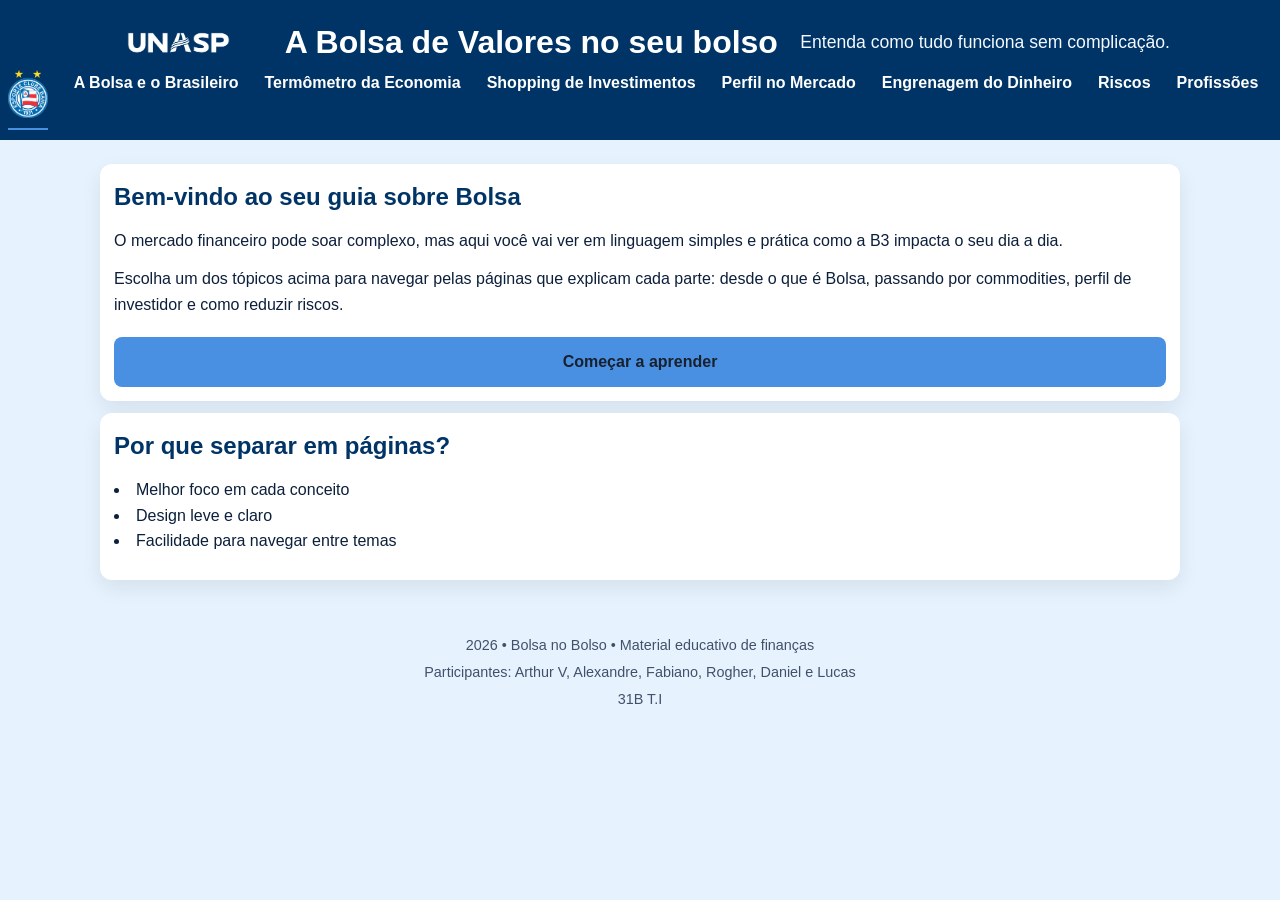
<file: index.html>
<!DOCTYPE html>
<html lang="pt-BR">

<head>
    <meta charset="UTF-8">
    <meta name="viewport" content="width=device-width, initial-scale=1.0">
    <title>Bolsa no Bolso - Home</title>
    <link rel="stylesheet" href="styles.css">
    <script src="script.js"></script>
</head>

<body class="home">
    <header class="container">
        <div class="top">
            <img class="logo" src="image.png" alt="Logo">
            <h1>A Bolsa de Valores no seu bolso</h1>
            <p>Entenda como tudo funciona sem complicação.</p>
        </div>
        <nav>
            <a href="index.html" class="active">
                <img src="ECBahia.png" class="bahia-icon">
            </a>
            <a href="bolsa-brasileiro.html">A Bolsa e o Brasileiro</a>
            <a href="termometro-economia.html">Termômetro da Economia</a>
            <a href="shopping-investimentos.html">Shopping de Investimentos</a>
            <a href="perfil-investidor.html">Perfil no Mercado</a>
            <a href="engrenagem-capital.html">Engrenagem do Dinheiro</a>
            <a href="riscos.html">Riscos</a>
            <a href="profissoes.html">Profissões</a>
        </nav>
    </header>

    <main class="container">
        <section class="section-card">
            <h2>Bem-vindo ao seu guia sobre Bolsa</h2>
            <p>O mercado financeiro pode soar complexo, mas aqui você vai ver em linguagem simples e prática como a B3
                impacta o seu dia a dia.</p>
            <p>Escolha um dos tópicos acima para navegar pelas páginas que explicam cada parte: desde o que é Bolsa,
                passando por commodities, perfil de investidor e como reduzir riscos.</p>
            <a href="bolsa-brasileiro.html" class="cta">Começar a aprender</a>
        </section>

        <section class="section-card">
            <h2>Por que separar em páginas?</h2>
            <ul>
                <li>Melhor foco em cada conceito</li>
                <li>Design leve e claro</li>
                <li>Facilidade para navegar entre temas</li>
            </ul>
        </section>
    </main>

    <footer>
        <div class="container footer-content">
            <p>2026 • Bolsa no Bolso • Material educativo de finanças</p>
            <p>Participantes: Arthur V, Alexandre, Fabiano, Rogher, Daniel e Lucas</p>
            <p>31B T.I</p>
        </div>
    </footer>
    
</body>

</html>
</file>
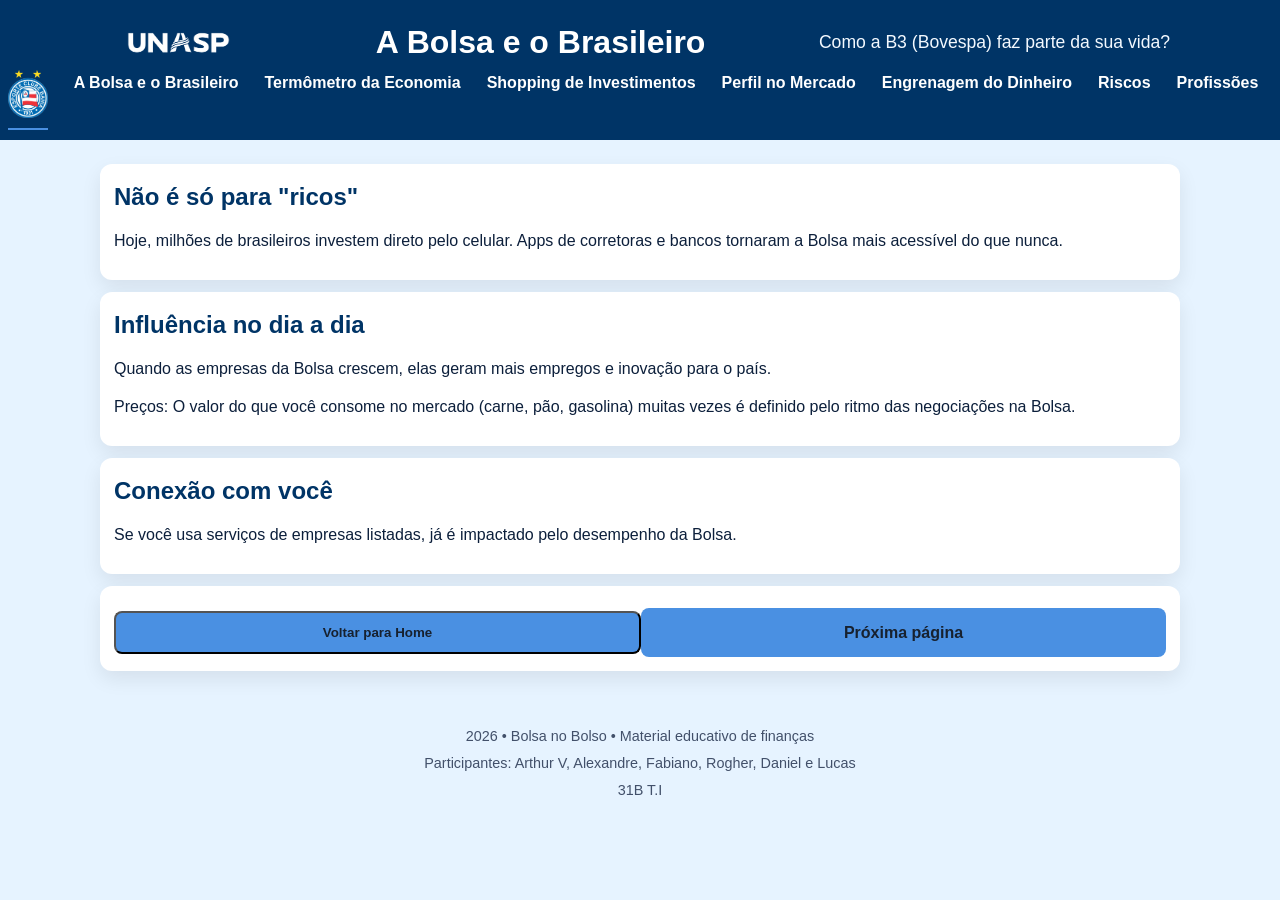
<file: bolsa-brasileiro.html>
<!DOCTYPE html>
<html lang="pt-BR">

<head>
    <meta charset="UTF-8">
    <meta name="viewport" content="width=device-width, initial-scale=1.0">
    <title>A Bolsa e o Brasileiro</title>
    <script src="script.js"></script>
    <link rel="stylesheet" href="styles.css">
</head>

<body class="bolsa">
    <header class="container">
        <div class="top">
            <img class="logo" src="image.png" alt="Logo">
            <h1>A Bolsa e o Brasileiro</h1>
            <p>Como a B3 (Bovespa) faz parte da sua vida?</p>
        </div>
        <nav>
            <a href="index.html" class="active">
                <img src="ECBahia.png" class="bahia-icon">
            </a>
            <a href="bolsa-brasileiro.html">A Bolsa e o Brasileiro</a>
            <a href="termometro-economia.html">Termômetro da Economia</a>
            <a href="shopping-investimentos.html">Shopping de Investimentos</a>
            <a href="perfil-investidor.html">Perfil no Mercado</a>
            <a href="engrenagem-capital.html">Engrenagem do Dinheiro</a>
            <a href="riscos.html">Riscos</a>
            <a href="profissoes.html">Profissões</a>
        </nav>
    </header>

    <main class="container">
        <section class="section-card">
            <h2>Não é só para "ricos"</h2>
            <p>Hoje, milhões de brasileiros investem direto pelo celular. Apps de corretoras e bancos tornaram a Bolsa
                mais acessível do que nunca.</p>
        </section>

        <section class="section-card">
            <h2>Influência no dia a dia</h2>
            <p>Quando as empresas da Bolsa crescem, elas geram mais empregos e inovação para o país.</p>
            <p>Preços: O valor do que você consome no mercado (carne, pão, gasolina) muitas vezes é definido pelo ritmo
                das negociações na Bolsa.</p>
        </section>

        <section class="section-card">
            <h2>Conexão com você</h2>
            <p>Se você usa serviços de empresas listadas, já é impactado pelo desempenho da Bolsa.</p>

        </section>

        <section class="section-card nav-buttons">

            <button onclick="voltarHome()" class="cta">Voltar para Home</button>

           <a href="termometro-economia.html" class="cta">Próxima página</a>
        </section>
    </main>

    <footer>
        <div class="container footer-content">
            <p>2026 • Bolsa no Bolso • Material educativo de finanças</p>
            <p>Participantes: Arthur V, Alexandre, Fabiano, Rogher, Daniel e Lucas</p>
            <p>31B T.I</p>
        </div>
    </footer>
    
</body>

</html>
</file>
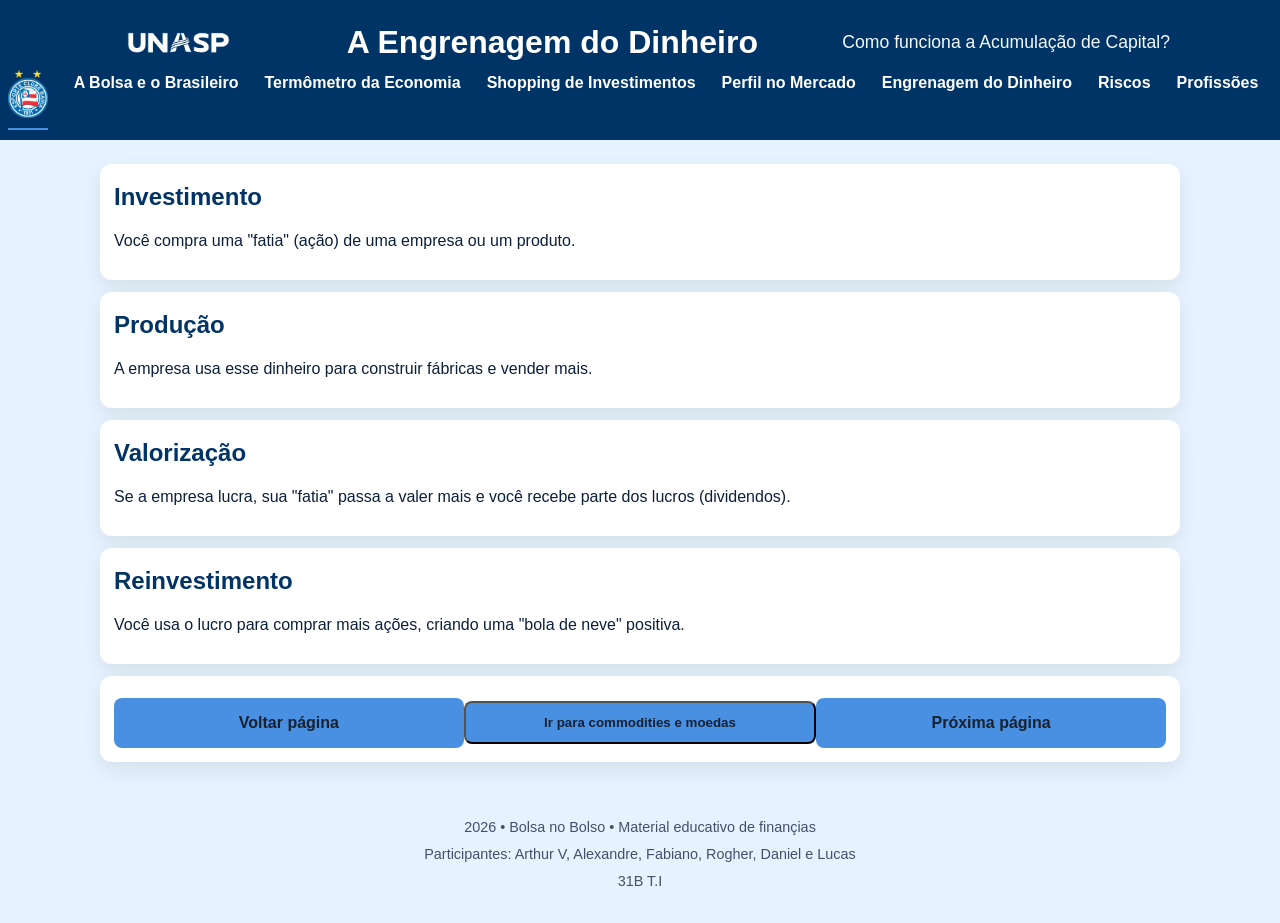
<file: engrenagem-capital.html>
<!DOCTYPE html>
<html lang="pt-BR">

<head>
    <meta charset="UTF-8">
    <meta name="viewport" content="width=device-width, initial-scale=1.0">
    <title>Engrenagem do Dinheiro</title>
    <link rel="stylesheet" href="styles.css">
    <script src="script.js"></script>
</head>

<body class="engrenagem">
    <header class="container">
        <div class="top">
            <img class="logo" src="image.png" alt="Logo">
            <h1>A Engrenagem do Dinheiro</h1>
            <p>Como funciona a Acumulação de Capital?</p>
        </div>
        <nav>
            <a href="index.html" class="active">
                <img src="ECBahia.png" class="bahia-icon">
            </a>
            <a href="bolsa-brasileiro.html">A Bolsa e o Brasileiro</a>
            <a href="termometro-economia.html">Termômetro da Economia</a>
            <a href="shopping-investimentos.html">Shopping de Investimentos</a>
            <a href="perfil-investidor.html">Perfil no Mercado</a>
            <a href="engrenagem-capital.html">Engrenagem do Dinheiro</a>
            <a href="riscos.html">Riscos</a>
            <a href="profissoes.html">Profissões</a>
        </nav>
    </header>

    <main class="container">
        <section class="section-card">
            <h2>Investimento</h2>
            <p>Você compra uma "fatia" (ação) de uma empresa ou um produto.</p>
        </section>

        <section class="section-card">
            <h2>Produção</h2>
            <p>A empresa usa esse dinheiro para construir fábricas e vender mais.</p>
        </section>

        <section class="section-card">
            <h2>Valorização</h2>
            <p>Se a empresa lucra, sua "fatia" passa a valer mais e você recebe parte dos lucros (dividendos).</p>
        </section>

        <section class="section-card">
            <h2>Reinvestimento</h2>
            <p>Você usa o lucro para comprar mais ações, criando uma "bola de neve" positiva.</p>
        </section>  

        <section class="section-card nav-buttons">

            <a href="perfil-investidor.html" class="cta">Voltar página</a>

            <button onclick="irPara('shopping-investimentos.html')" class="cta">Ir para commodities e moedas</button>

           <a href="riscos.html" class="cta">Próxima página</a>
        </section>
    </main>

    <footer>
        <div class="container footer-content">
            <p>2026 • Bolsa no Bolso • Material educativo de finançias</p>
            <p>Participantes: Arthur V, Alexandre, Fabiano, Rogher, Daniel e Lucas</p>
            <p>31B T.I</p>
        </div>
    </footer>
    
</body>

</html>
</file>
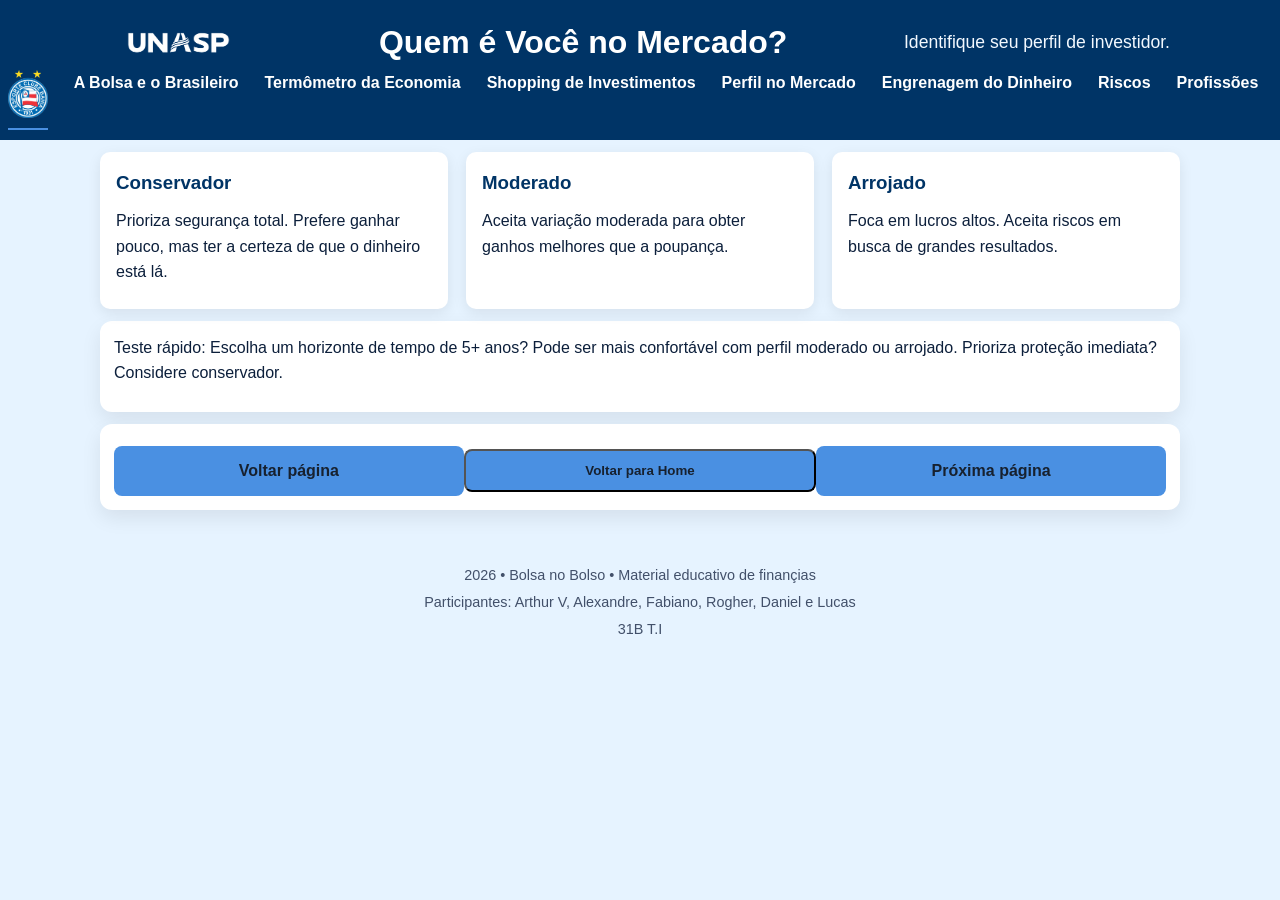
<file: perfil-investidor.html>
<!DOCTYPE html>
<html lang="pt-BR">

<head>
    <meta charset="UTF-8">
    <meta name="viewport" content="width=device-width, initial-scale=1.0">
    <title>Quem é Você no Mercado?</title>
    <link rel="stylesheet" href="styles.css">
    <script src="script.js"></script>
</head>

<body class="perfil">
    <header class="container">
        <div class="top">
            <img class="logo" src="image.png" alt="Logo">
            <h1>Quem é Você no Mercado?</h1>
            <p>Identifique seu perfil de investidor.</p>
        </div>
        <nav>
            <a href="index.html" class="active">
                <img src="ECBahia.png" class="bahia-icon">
            </a>
            <a href="bolsa-brasileiro.html">A Bolsa e o Brasileiro</a>
            <a href="termometro-economia.html">Termômetro da Economia</a>
            <a href="shopping-investimentos.html">Shopping de Investimentos</a>
            <a href="perfil-investidor.html">Perfil no Mercado</a>
            <a href="engrenagem-capital.html">Engrenagem do Dinheiro</a>
            <a href="riscos.html">Riscos</a>
            <a href="profissoes.html">Profissões</a>
        </nav>
    </header>

    <main class="container">
        <section class="section-grid">
            <article class="card">
                <h3>Conservador</h3>
                <p>Prioriza segurança total. Prefere ganhar pouco, mas ter a certeza de que o dinheiro está lá.</p>
            </article>
            <article class="card">
                <h3>Moderado</h3>
                <p>Aceita variação moderada para obter ganhos melhores que a poupança.</p>
            </article>
            <article class="card">
                <h3>Arrojado</h3>
                <p>Foca em lucros altos. Aceita riscos em busca de grandes resultados.</p>
            </article>
        </section>

        <section class="section-card">
            <p>Teste rápido: Escolha um horizonte de tempo de 5+ anos? Pode ser mais confortável com perfil moderado ou
                arrojado. Prioriza proteção imediata? Considere conservador.</p>

                

                
        </section>

        <section class="section-card nav-buttons">

            <a href="perfil-investidor.html" class="cta">Voltar página</a>

            <button onclick="voltarHome()" class="cta">Voltar para Home</button>

            <a href="engrenagem-capital.html" class="cta">Próxima página</a>
        </section>

    </main>

    <footer>
        <div class="container footer-content">
            <p>2026 • Bolsa no Bolso • Material educativo de finançias</p>
            <p>Participantes: Arthur V, Alexandre, Fabiano, Rogher, Daniel e Lucas</p>
            <p>31B T.I</p>
        </div>
    </footer>
    <script src="script.js"></script>
</body>

</html>
</file>
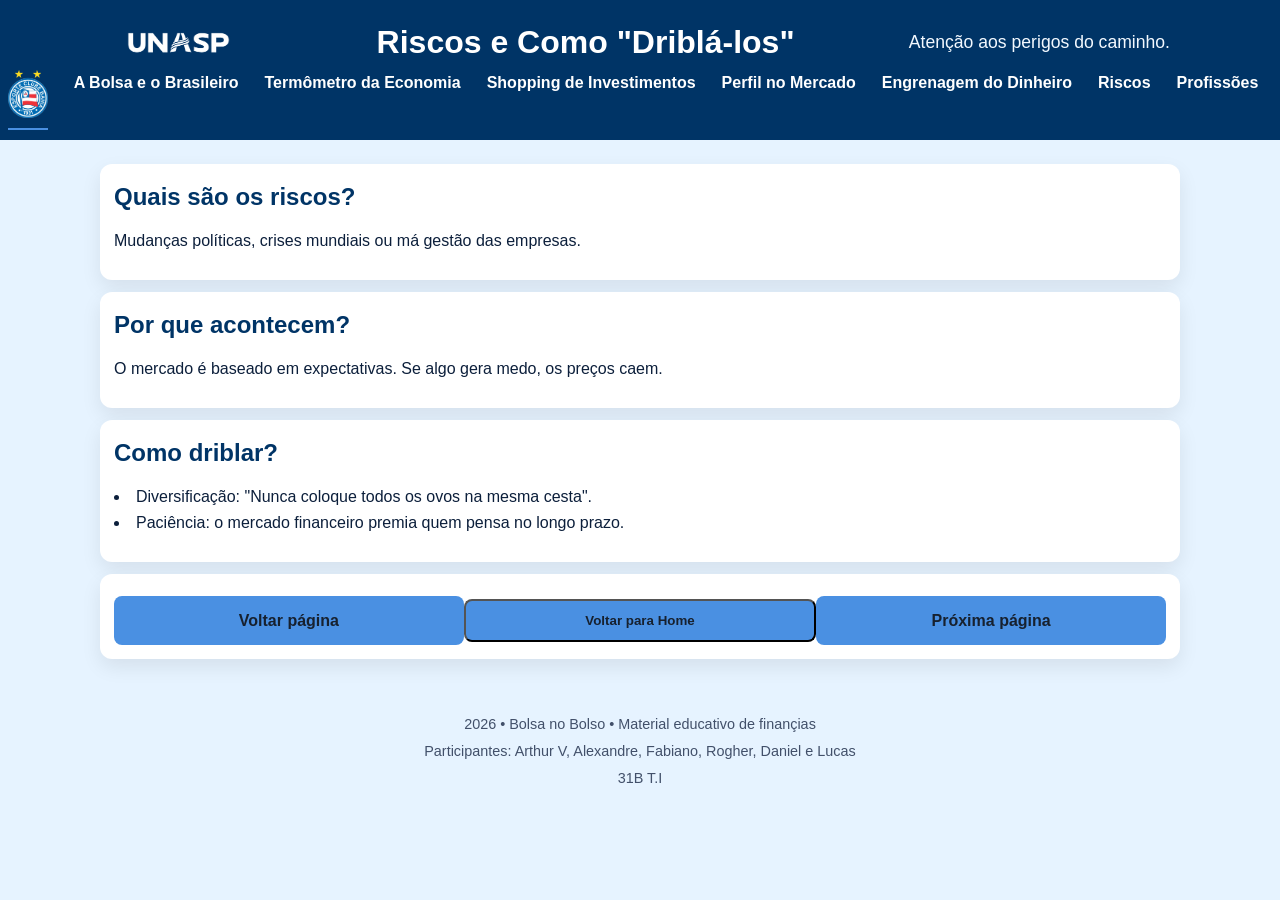
<file: riscos.html>
<!DOCTYPE html>
<html lang="pt-BR">

<head>
    <meta charset="UTF-8">
    <meta name="viewport" content="width=device-width, initial-scale=1.0">
    <title>Riscos e Como Driblá-los</title>
    <link rel="stylesheet" href="styles.css">
    <script src="script.js"></script>
</head>

<body class="riscos">
    <header class="container">
        <div class="top">
            <img class="logo" src="image.png" alt="Logo">
            <h1>Riscos e Como "Driblá-los"</h1>
            <p>Atenção aos perigos do caminho.</p>
        </div>
        <nav>
            <a href="index.html" class="active">
                <img src="ECBahia.png" class="bahia-icon">
            </a>
            <a href="bolsa-brasileiro.html">A Bolsa e o Brasileiro</a>
            <a href="termometro-economia.html">Termômetro da Economia</a>
            <a href="shopping-investimentos.html">Shopping de Investimentos</a>
            <a href="perfil-investidor.html">Perfil no Mercado</a>
            <a href="engrenagem-capital.html">Engrenagem do Dinheiro</a>
            <a href="riscos.html">Riscos</a>
            <a href="profissoes.html">Profissões</a>
        </nav>
    </header>

    <main class="container">
        <section class="section-card">
            <h2>Quais são os riscos?</h2>
            <p>Mudanças políticas, crises mundiais ou má gestão das empresas.</p>
        </section>
        <section class="section-card">
            <h2>Por que acontecem?</h2>
            <p>O mercado é baseado em expectativas. Se algo gera medo, os preços caem.</p>
        </section>
        <section class="section-card">
            <h2>Como driblar?</h2>
            <ul>
                <li>Diversificação: "Nunca coloque todos os ovos na mesma cesta".</li>
                <li>Paciência: o mercado financeiro premia quem pensa no longo prazo.</li>
            </ul>
        </section>

        <section class="section-card nav-buttons">

            <a href="engrenagem-capital.html" class="cta">Voltar página</a>  

            <button onclick="voltarHome()" class="cta">Voltar para Home</button>

            <a href="profissoes.html" class="cta">Próxima página</a>
        </section>
    </main>

    <footer>
        <div class="container footer-content">
            <p>2026 • Bolsa no Bolso • Material educativo de finançias</p>
            <p>Participantes: Arthur V, Alexandre, Fabiano, Rogher, Daniel e Lucas</p>
            <p>31B T.I</p>
        </div>
    </footer>
    
</body>

</html>
</file>
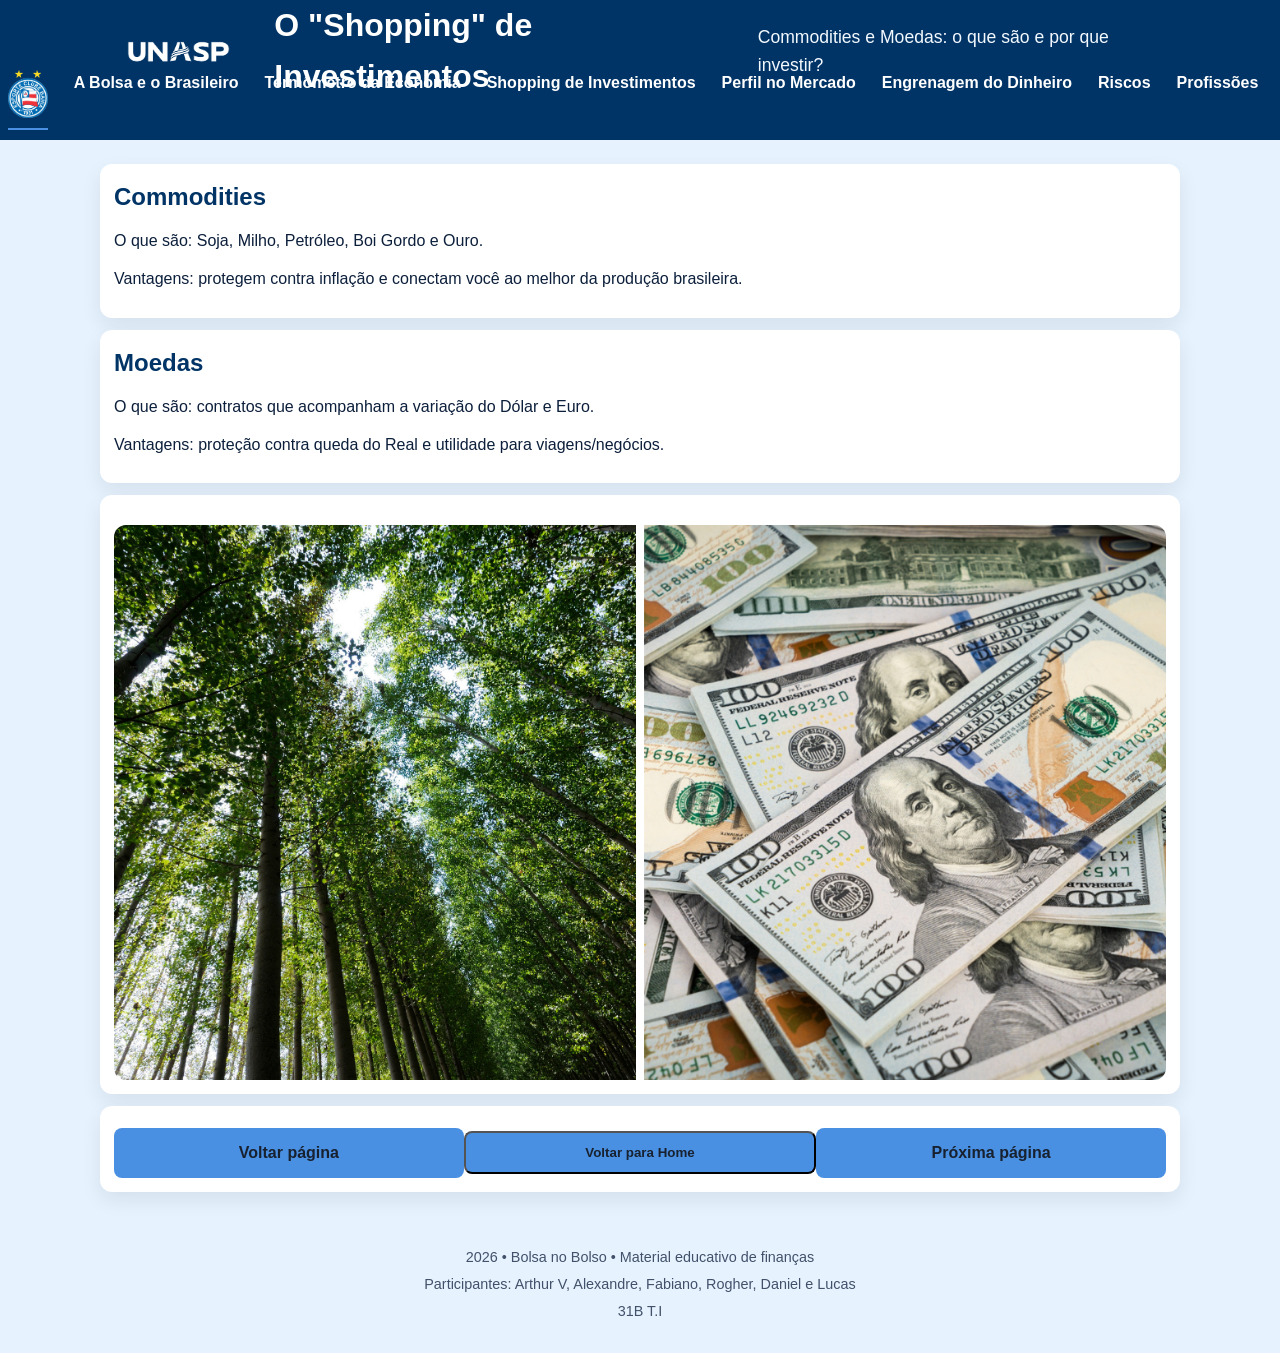
<file: shopping-investimentos.html>
<!DOCTYPE html>
<html lang="pt-BR">

<head>
    <meta charset="UTF-8">
    <meta name="viewport" content="width=device-width, initial-scale=1.0">
    <title>Shopping de Investimentos</title>
    <link rel="stylesheet" href="styles.css">
    <script src="script.js"></script>
</head>

<body class="shopping">
    <header class="container">
        <div class="top">
            <img class="logo" src="image.png" alt="Logo">
            <h1>O "Shopping" de Investimentos</h1>
            <p>Commodities e Moedas: o que são e por que investir?</p>
        </div>
        <nav>
            <a href="index.html" class="active">
                <img src="ECBahia.png" class="bahia-icon">
            </a>
            <a href="bolsa-brasileiro.html">A Bolsa e o Brasileiro</a>
            <a href="termometro-economia.html">Termômetro da Economia</a>
            <a href="shopping-investimentos.html">Shopping de Investimentos</a>
            <a href="perfil-investidor.html">Perfil no Mercado</a>
            <a href="engrenagem-capital.html">Engrenagem do Dinheiro</a>
            <a href="riscos.html">Riscos</a>
            <a href="profissoes.html">Profissões</a>
        </nav>
    </header>

    <main class="container">
        <section class="section-card">
            <h2>Commodities</h2>
            <p>O que são: Soja, Milho, Petróleo, Boi Gordo e Ouro.</p>
            <p>Vantagens: protegem contra inflação e conectam você ao melhor da produção brasileira.</p>
        </section>
        <section class="section-card">
            <h2>Moedas</h2>
            <p>O que são: contratos que acompanham a variação do Dólar e Euro.</p>
            <p>Vantagens: proteção contra queda do Real e utilidade para viagens/negócios.</p>
        </section>
        <section class="section-card">
            <img class="hero" src="dinheiroesoja.png"
                alt="Ícones de soja, petróleo e dólar representando commodity e moeda">
        </section>

        <section class="section-card nav-buttons">

            <a href="termometro-economia.html" class="cta">Voltar página</a>

            <button onclick="voltarHome()" class="cta">Voltar para Home</button>

            <a href="perfil-investidor.html" class="cta">Próxima página</a>
        </section>
    </main>

    <footer>
        <div class="container footer-content">
            <p>2026 • Bolsa no Bolso • Material educativo de finanças</p>
            <p>Participantes: Arthur V, Alexandre, Fabiano, Rogher, Daniel e Lucas</p>
            <p>31B T.I</p>
        </div>
    </footer>
    
</body>

</html>
</file>
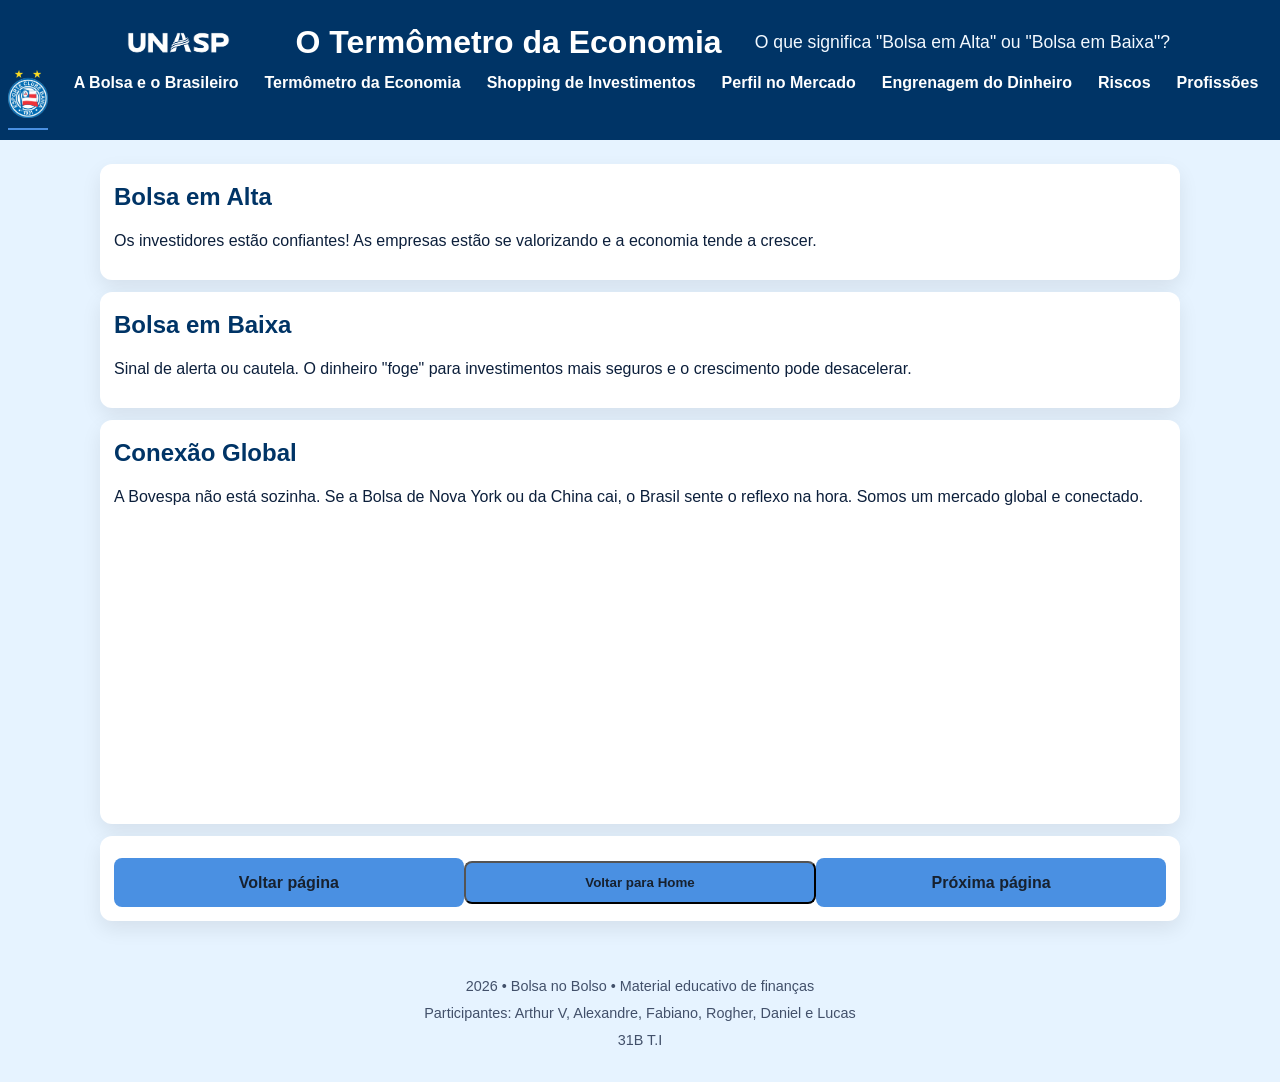
<file: termometro-economia.html>
<!DOCTYPE html>
<html lang="pt-BR">

<head>
    <meta charset="UTF-8">
    <meta name="viewport" content="width=device-width, initial-scale=1.0">
    <title>Termômetro da Economia</title>
    <link rel="stylesheet" href="styles.css">
    <script src="script.js"></script>
</head>

<body class="termometro">
    <header class="container">
        <div class="top">
            <img class="logo" src="image.png" alt="Logo">
            <h1>O Termômetro da Economia</h1>
            <p>O que significa "Bolsa em Alta" ou "Bolsa em Baixa"?</p>
        </div>
        <nav>
            <a href="index.html" class="active">
                <img src="ECBahia.png" class="bahia-icon">
            </a>
            <a href="bolsa-brasileiro.html">A Bolsa e o Brasileiro</a>
            <a href="termometro-economia.html">Termômetro da Economia</a>
            <a href="shopping-investimentos.html">Shopping de Investimentos</a>
            <a href="perfil-investidor.html">Perfil no Mercado</a>
            <a href="engrenagem-capital.html">Engrenagem do Dinheiro</a>
            <a href="riscos.html">Riscos</a>
            <a href="profissoes.html">Profissões</a>
        </nav>
    </header>

    <main class="container">
        <section class="section-card">
            <h2>Bolsa em Alta</h2>
            <p>Os investidores estão confiantes! As empresas estão se valorizando e a economia tende a crescer.</p>
        </section>
        <section class="section-card">
            <h2>Bolsa em Baixa</h2>
            <p>Sinal de alerta ou cautela. O dinheiro "foge" para investimentos mais seguros e o crescimento pode
                desacelerar.</p>
        </section>
        <section class="section-card">
            <h2>Conexão Global</h2>
            <p>A Bovespa não está sozinha. Se a Bolsa de Nova York ou da China cai, o Brasil sente o reflexo na hora.
                Somos um mercado global e conectado.</p>
            <iframe width="100%" height="280" src="https://www.youtube.com/embed/RAHjGxlP3G8"
                title="YouTube video player" frameborder="0"
                allow="accelerometer; autoplay; clipboard-write; encrypted-media; gyroscope; picture-in-picture"
                allowfullscreen></iframe>
        </section>

        <section class="section-card nav-buttons">

            <a href="bolsa-brasileiro.html" class="cta">Voltar página</a>

            <button onclick="voltarHome()" class="cta">Voltar para Home</button>

            <a href="shopping-investimentos.html" class="cta">Próxima página</a>
        </section>
    </main>

    <footer>
        <div class="container footer-content">
            <p>2026 • Bolsa no Bolso • Material educativo de finanças</p>
            <p>Participantes: Arthur V, Alexandre, Fabiano, Rogher, Daniel e Lucas</p>
            <p>31B T.I</p>
        </div>
    </footer>
    
</body>

</html>
</file>
<file: styles.css>
:root {
    --primary: #003466;
    --primary-light: #1a5a9a;
    --accent: #4a90e2;
    --bg: #e6f3ff;
    --card: #ffffff;
    --text: #0c1f3b;
    --muted: #374f67;
}

* {
    box-sizing: border-box;
    margin: 0;
    padding: 0;
}

body {
    font-family: 'Segoe UI', Roboto, Arial, sans-serif;
    background: var(--bg);
    color: var(--text);
    line-height: 1.6;
}

.container {
    width: min(1100px, 95%);
    margin: 0 auto;
    padding: 20px 0;
}

header {
    position: relative;
    width: 100%;
    max-width: 100%;
    margin: 0;
    background: var(--primary);
    color: #fff;
    padding: 16px 0 42px;
    min-height: 140px;
}

header h1 {
    font-size: clamp(1.8rem, 4vw, 2.6rem);
}

header p {
    font-size: 1.1rem;
    color: #f3f9ff;
}

header.container {
    width: 100%;
    max-width: 100%;
    margin: 0;
    padding: 0;
}

header .top {
    display: flex;
    align-items: center;
    justify-content: space-between;
    gap: 12px;
    padding: 0 20px;
    width: min(1100px, 95%);
    margin: 0 auto;
}

.logo {
    height: 85px;
    width: auto;
    display: block;
    margin-right: 15px;
}

header h1 {
    font-size: clamp(1.4rem, 4vw, 2rem);
}

nav {
    position: absolute;
    bottom: 10px;
    left: 0;
    width: 100%;
    padding: 0 20px;
    display: flex;
    flex-wrap: nowrap;
    justify-content: center;
    gap: 12px;
    white-space: nowrap;
    overflow-x: auto;
}


nav a {
    color: #fff;
    text-decoration: none;
    margin-right: 14px;
    font-weight: 600;
    border-bottom: 2px solid transparent;
    padding-bottom: 2px;
}

nav a:hover,
nav a.active {
    border-color: var(--accent);
}

.nav-buttons {
    display: flex;
    align-items: center;
    justify-content: space-between;
}


main h2 {
    color: var(--primary);
    margin-bottom: 12px;
}

.section-card {
    background: var(--card);
    border-radius: 12px;
    box-shadow: 0 8px 20px rgba(0, 0, 0, .08);
    padding: 20px;
    margin: 16px 0;
    transition: transform .25s ease, box-shadow .25s ease;
}

.section-card:hover {
    transform: scale(1.02);
    box-shadow: 0 12px 26px rgba(0, 0, 0, .16);
}

.section-card p,
.section-card ul {
    margin-bottom: 12px;
}

.section-card ul {
    list-style: disc inside;
}

.section-grid {
    display: grid;
    gap: 18px;
    grid-template-columns: repeat(auto-fit, minmax(240px, 1fr));
}

.card {
    background: var(--card);
    border-radius: 10px;
    padding: 16px;
    box-shadow: 0 4px 14px rgba(0, 0, 0, .08);
    transition: transform .25s ease, box-shadow .25s ease;
}

.card:hover {
    transform: scale(1.03);
    box-shadow: 0 12px 26px rgba(0, 0, 0, .16);
}

.card h3 {
    margin-bottom: 10px;
    color: var(--primary);
}

.card p {
    margin-bottom: 8px;
}

img.hero {
    max-width: 100%;
    height: auto;
    border-radius: 12px;
    display: block;
    margin-top: 16px;
}

footer {
    padding: 18px 0;
    text-align: center;
    color: #42506a;
    font-size: .9rem;
}

footer .footer-content {
    display: flex;
    flex-direction: column;
    align-items: center;
    justify-content: center;
    gap: 4px;
}

.cta {
    display: inline-block;
    background: var(--accent);
    color: #17212f;
    font-weight: 700;
    text-decoration: none;
    padding: 10px 16px;
    border-radius: 8px;
    margin-top: 8px;
    cursor: pointer;
}

@media (max-width:700px) {
    header .top {
        flex-direction: column;
        align-items: flex-start;
    }

    nav {
        font-size: .92rem;
    }

}


    .container {
        padding: 12px 10px;
    }

    header {
        padding: 14px 0 30px;
    }

    .section-card {
        padding: 14px;
        margin: 12px 0;
    }

    .cta {
        width: 100%;
        text-align: center;
        padding: 12px 14px;
    }

    h1 {
        font-size: 1.6rem;
    }

    main {
        padding-bottom: 20px;
    }


@media (max-width:480px) {
    nav {
        flex-wrap: wrap;
        gap: 8px;
    }

    nav a {
        font-size: 0.85rem;
        padding: 6px 10px;
    }

    header .top {
        align-items: center;
        text-align: center;
    }

    header .top img.logo {
        margin: 0;
    }

    .footer-content p {
        font-size: 0.82rem;
    }
}

.bahia-icon {
    width: 40px;
    transition: transform 0.3s ease;
    cursor: pointer;
}

.bahia-icon:hover {
    transform: scale(1.2);
}
</file>
